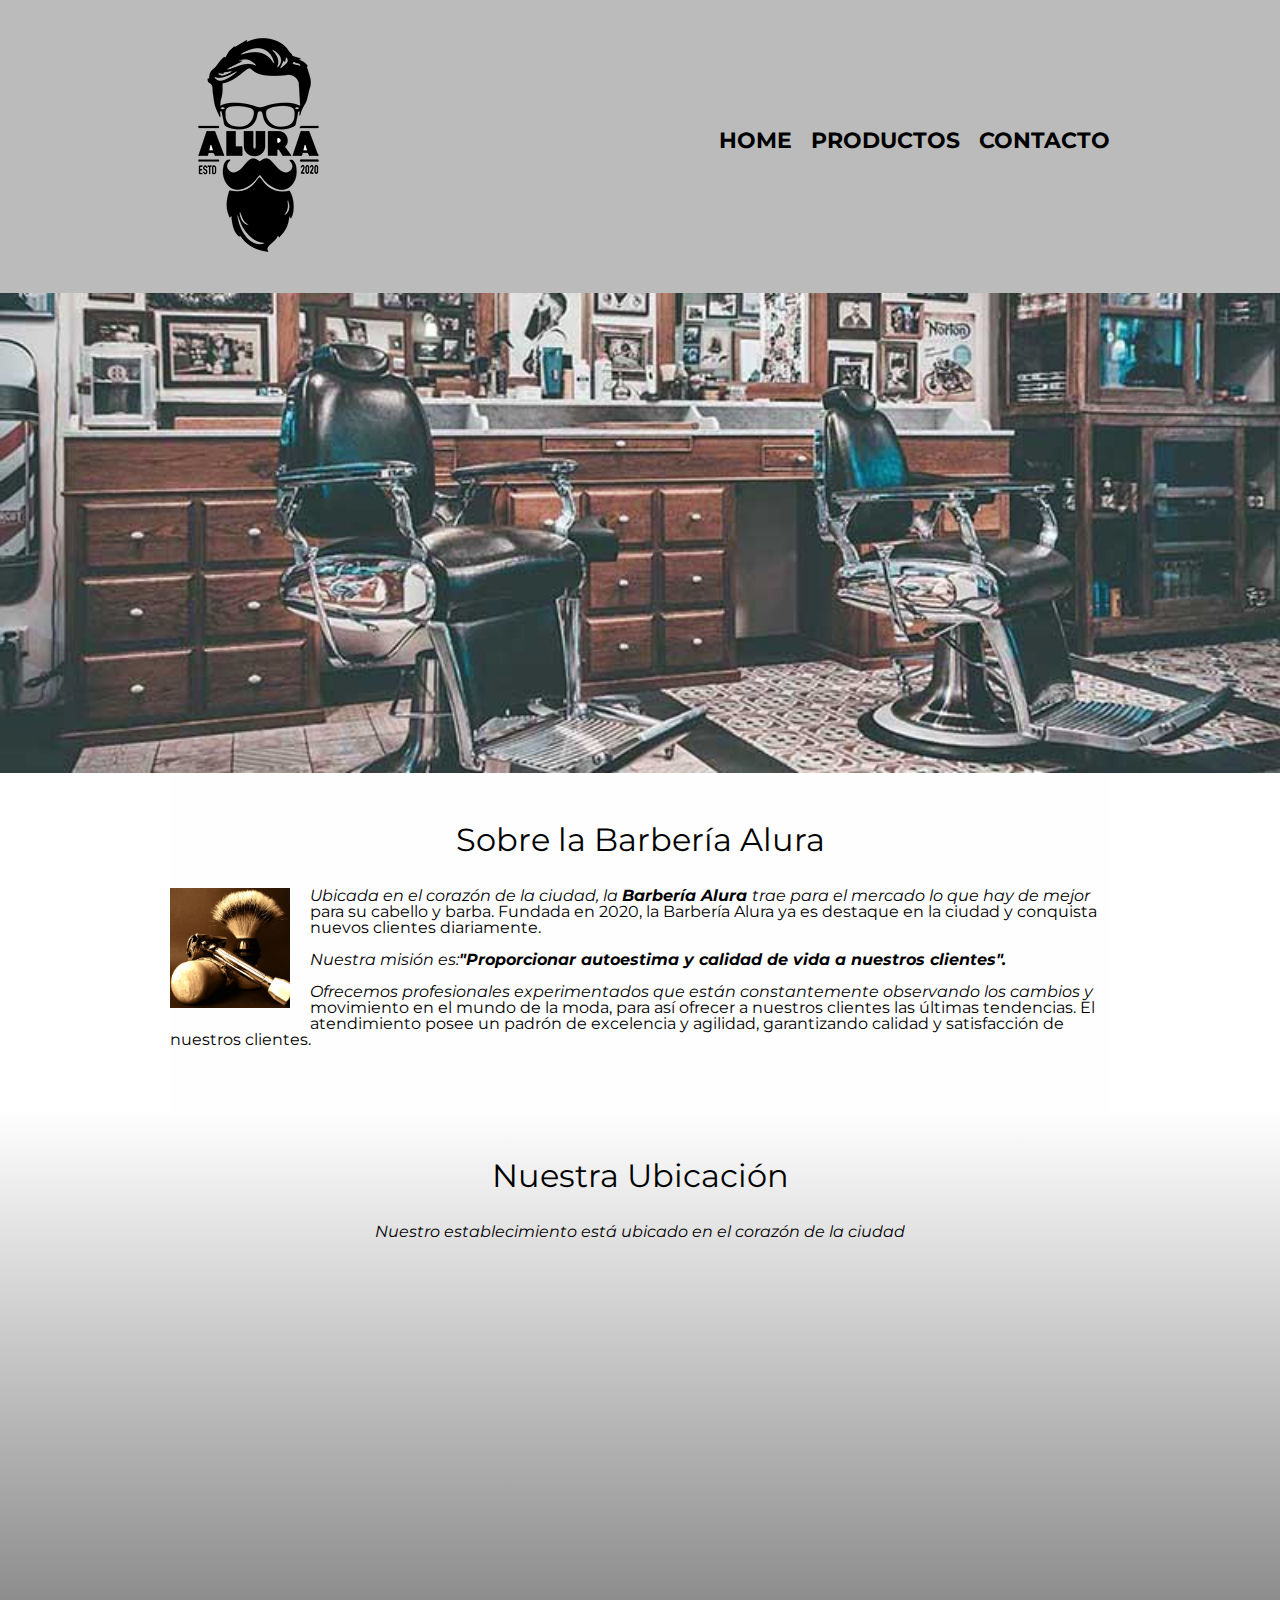
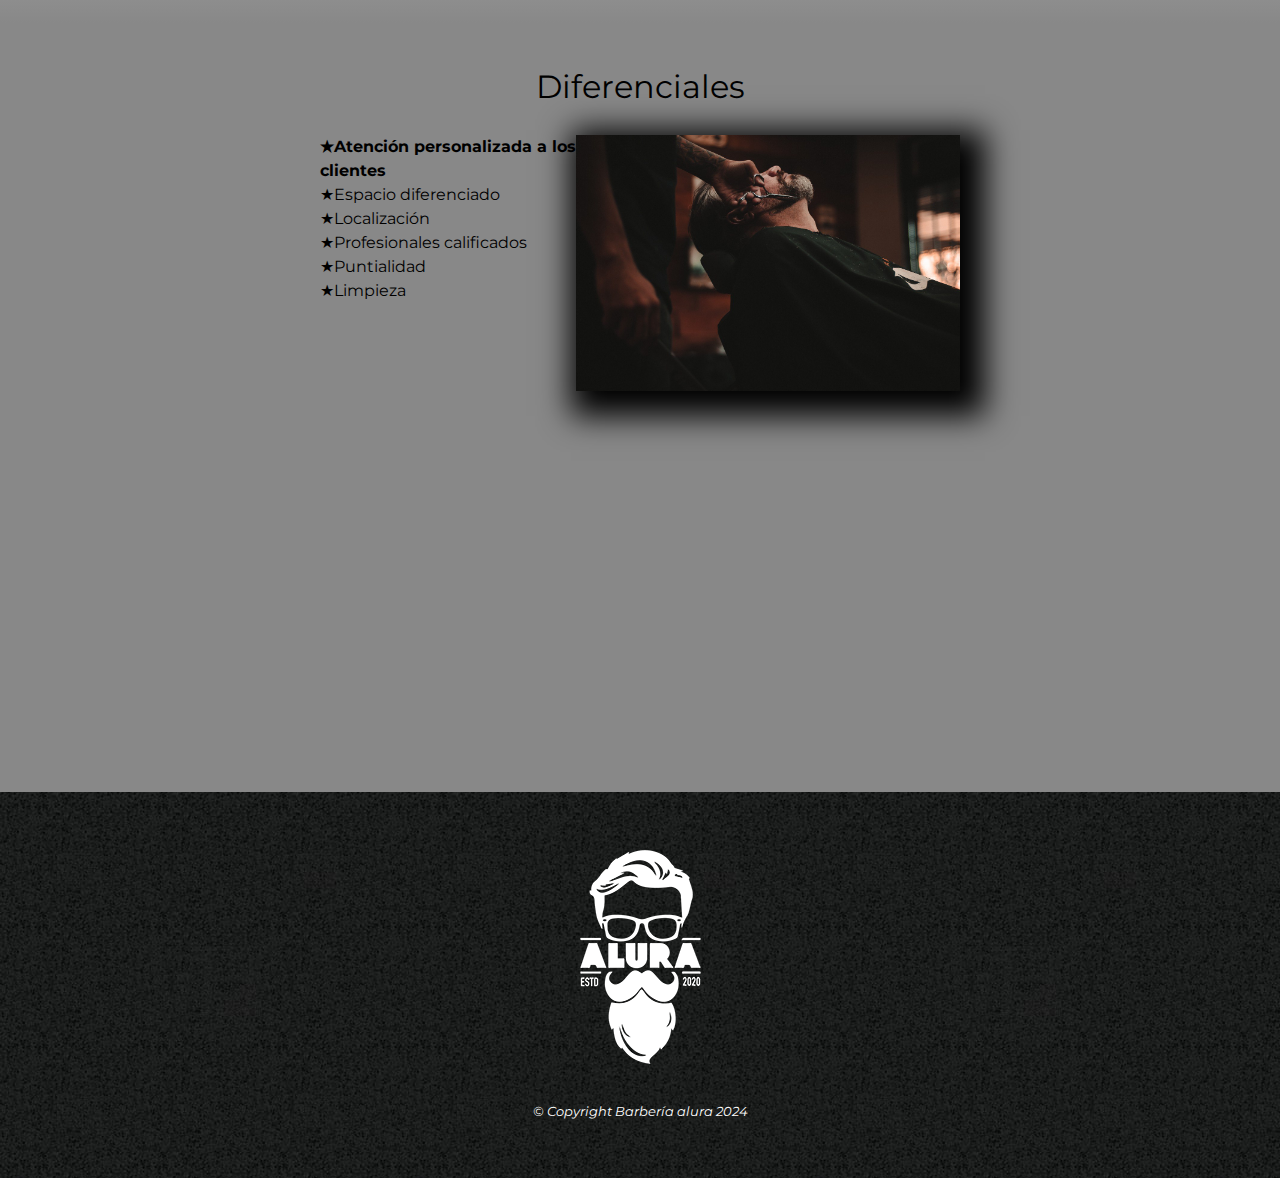
<file: index.html>
<!DOCTYPE html><!--para saber que version de HTML estamos usando-->
<html lang="es"><!--marca el contenido a ser renderizado en el navegador. Dentro de esta etiqueta podemos definir el lenguaje de la página, a través de la propiedad lang-->
  <head> <!--ETIQUETAS INFORMATIVAS-->
    <meta charset="UTF-8"><!--vamos autilizar el diccionario UTFC-8 para caracteres espeiales-->
    <meta name="viewport" content="width=device-width"><!--queremos que use y adapte nuestra pag para dipositivos moviles tambien-->
    <title>Barbería Alura</title>
    <link rel="stylesheet" href="reset.css/reset.css">
    <link rel="stylesheet" href="style.css">
    <link rel="preconnect" href="https://fonts.googleapis.com">
    <link rel="preconnect" href="https://fonts.gstatic.com" crossorigin>
    <link href="https://fonts.googleapis.com/css2?family=Mohave:wght@300&family=Montserrat:ital,wght@0,100..900;1,100..900&display=swap" rel="stylesheet">
  </head>

  <body>
    
   
      <header>
        <div class="caja">
            <h1><img src="imagenes/logo.png" alt="Logo de la Barbería Alura"></h1>
            <nav><!--para el panel de navegacion-->
                <ul class="navegacion">
                    <li><a href="index.html">Home</a></li>
                    <li><a href="productos.html">Productos</a></li>
                    <li><a href="contacto.html">Contacto</a></li>
                </ul>
            </nav>
        </div>
    </header>
      
      <img class="banner" src="banner/banner.jpg" alt="">

      <main>
        
        <section class="principal">

          
          <h2 class="titulo-principal">Sobre la Barbería Alura</h2>

          <img class="utencilios" src="imagenes/utensilios[1].jpg" alt="Utencilios de un barbero">

          <p >Ubicada en el corazón de la ciudad, la <strong>Barbería Alura </strong>trae
          para el mercado lo que hay de mejor para su cabello y barba. Fundada en 2020,
          la Barbería Alura ya es destaque en la ciudad y conquista nuevos clientes
          diariamente.</p>
    
          <p id="mision"><em>Nuestra misión es:<strong>"Proporcionar autoestima y calidad de vida a nuestros clientes".</strong></em></p>
    
          <p >Ofrecemos profesionales experimentados que están constantemente observando los
          cambios y movimiento en el mundo de la moda, para así ofrecer a nuestros
          clientes las últimas tendencias. El atendimiento posee un padrón de excelencia
          y agilidad, garantizando calidad y satisfacción de nuestros clientes.</p>
        </section>
    
        <section class="mapa">
          <h3 class="titulo-principal">Nuestra Ubicación</h3>
          <p>Nuestro establecimiento está ubicado en el corazón de la ciudad</p>
          <div class="mapa-contenido"><iframe src="https://www.google.com/maps/embed?pb=!1m18!1m12!1m3!1d3656.444804761996!2d-46.6325034!3d-23.588375499999998!2m3!1f0!2f0!3f0!3m2!1i1024!2i768!4f13.1!3m3!1m2!1s0x94ce5a2b2ed7f3a1%3A0xab35da2f5ca62674!2sCaelum%20-%20Education%20and%20Innovation!5e0!3m2!1ses-419!2smx!4v1708130444464!5m2!1ses-419!2smx" width="100%" height="300" style="border:0;" allowfullscreen="" loading="lazy" referrerpolicy="no-referrer-when-downgrade"></iframe></div>
        </section>

      <section class="diferenciales">
        <h3 class="titulo-principal">Diferenciales</h3>

        <div class="contenido-diferenciales">
          <!--<ol></ol>   lista desordenada/order list-->
          <ul class="lista-diferenciales"><!--lista ordenada/unordered list-->
            <li class="items">Atención personalizada a los clientes</li><!--list item-->
            <li class="items">Espacio diferenciado</li>
            <li class="items">Localización</li>
            <li class="items">Profesionales calificados</li>
            <li class="items">Puntialidad</li>
            <li class="items">Limpieza</li>
          </ul><img src="diferenciales/diferenciales.jpg" alt="" class="imagen-diferenciales">
        </div>
        <div class="video">
          <iframe width="100%" height="315" src="https://www.youtube.com/embed/wcVVXUV0YUY?si=qWv1Lfp4NjfB-I8D" title="YouTube video player" frameborder="0" allow="accelerometer; autoplay; clipboard-write; encrypted-media; gyroscope; picture-in-picture; web-share" allowfullscreen></iframe>  
        </div>
      </section>
        


     
    

    </main>
  
  <footer>
    <img src="imagenes/logo-blanco.png" alt="Logo de la Barbería Alura">
    <p class="copyright">&copy Copyright Barbería alura 2024</p>
  </footer>

</body>
</html>
</file>
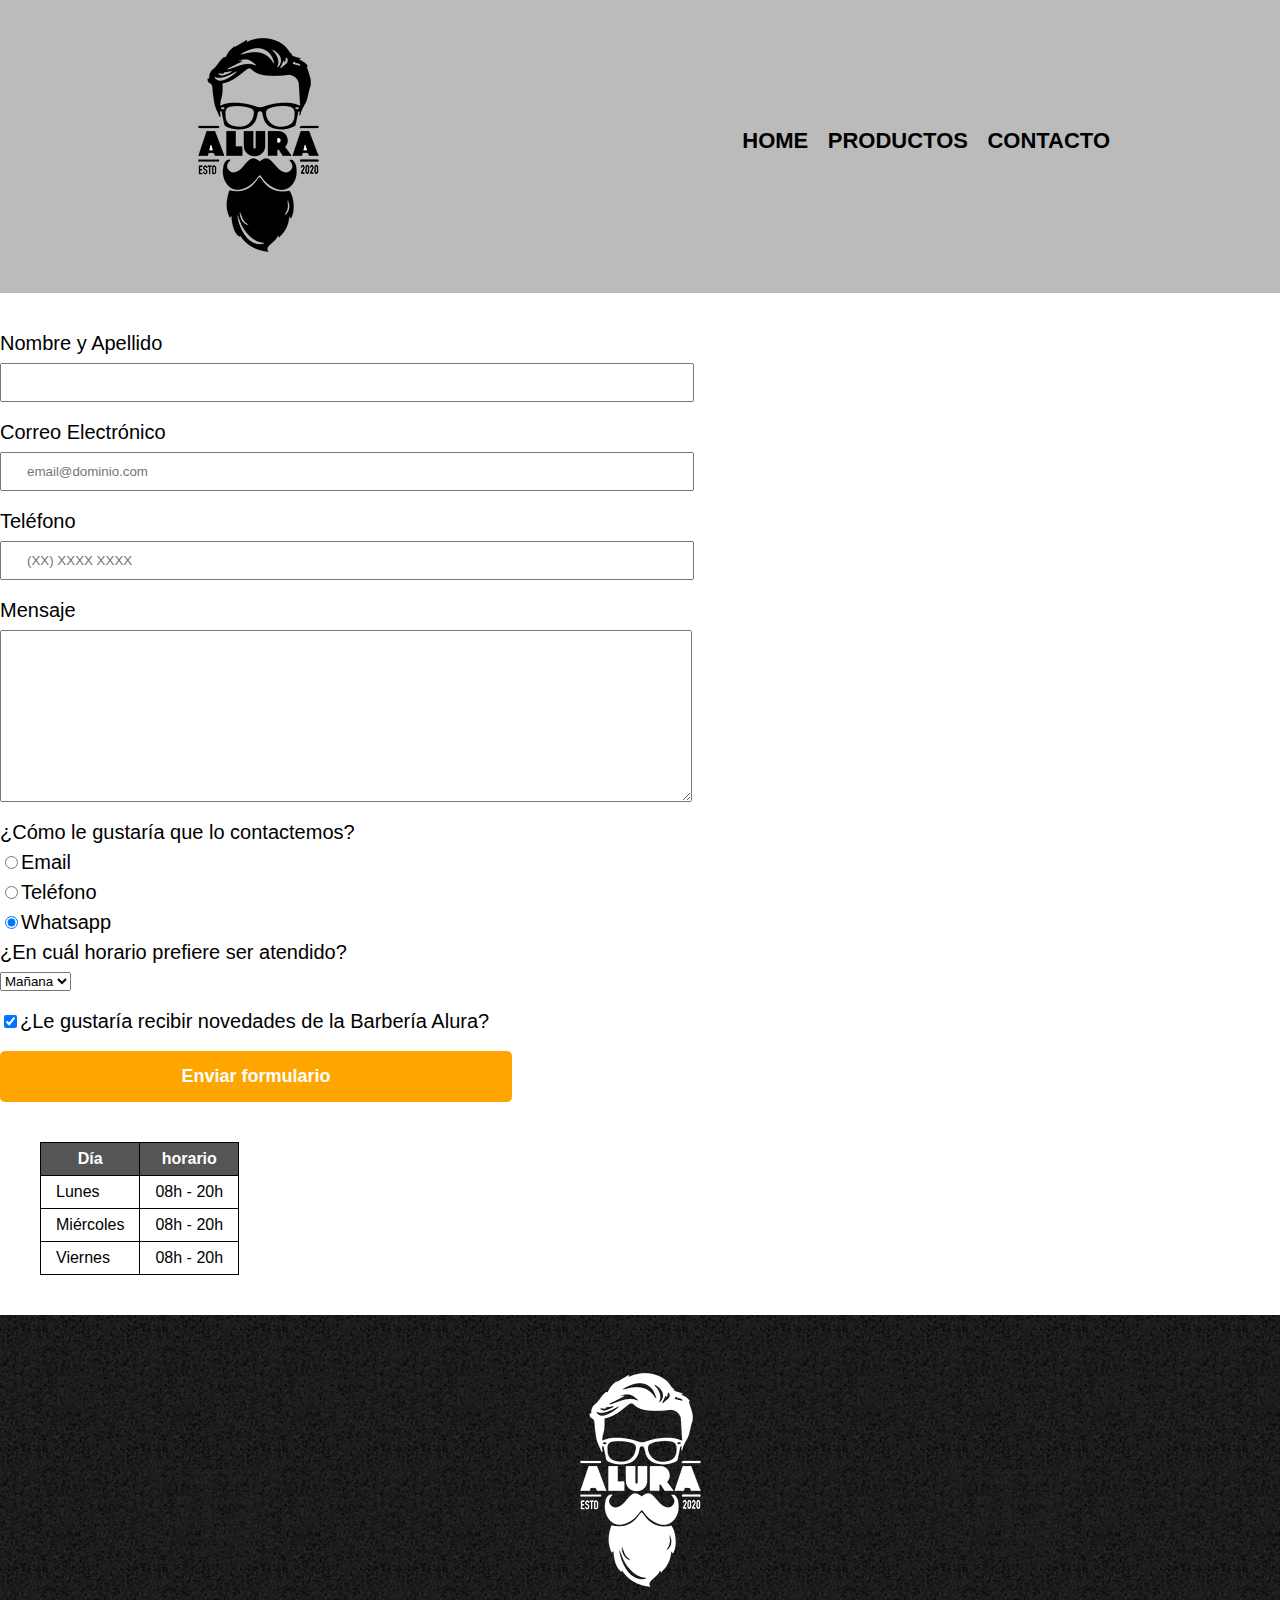
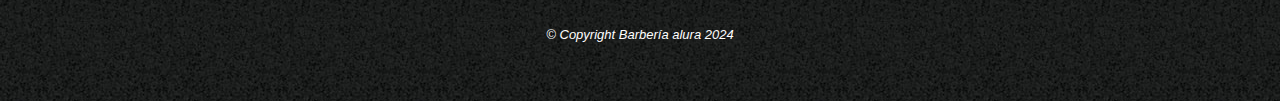
<file: contacto.html>
<!DOCTYPE html>
<html lang="en">
    <head>
        <meta charset="UTF-8">
        <title>Contacto - Barbería Alura</title>
        <link rel="stylesheet" href="reset.css/reset.css">
        <link rel="stylesheet" href="style.css">
    </head>
    <body>
        <header>
            <div class="caja">
                <h1><img src="imagenes/logo.png" alt="Logo de la Barbería Alura"></h1>
                <nav><!--para el panel de navegacion-->
                    <ul class="navegacion">
                        <li><a href="index.html">Home</a></li>
                        <li><a href="productos.html">Productos</a></li>
                        <li><a href="contacto.html">Contacto</a></li>
                    </ul>
                </nav>
            </div>
        </header>

        <main>
            <form>
                <label for="nombreapellido">Nombre y Apellido</label>
                <input type="text" id="nombreapellido" class="input-padron" required>

                <label for="correoelectronico">Correo Electrónico</label>
                <input type="email" name="" id="correoelectronico" class="input-padron" required placeholder="email@dominio.com">

                <label for="telefono">Teléfono</label>
                <input type="tel" id="telefono" class="input-padron" required  placeholder="(XX) XXXX XXXX">

                <label for="mensaje">Mensaje</label>
                <textarea name="" id="mensaje" cols="70" rows="10" class="input-padron" required></textarea>

                <fieldset>
                    <legend>¿Cómo le gustaría que lo contactemos?</legend>

                    <label for="radio-email"><input type="radio" name="contacto" value="email" id="radio-email">Email</label>
                    
                    <label for="radio-telefono"><input type="radio" name="contacto" value="telefono" id="radio-telefono">Teléfono</label>

                    <label for="radio-whatsapp"><input type="radio" name="contacto" value="whatsapp" id="radio-whatsapp" checked>Whatsapp</label>
                </fieldset>

                <fieldset>
                    <legend>¿En cuál horario prefiere ser atendido?</legend>
                    <select name="" id="">
                        <option value="">Mañana</option>
                        <option value="">Tarde</option>
                        <option value="">Noche</option>
                    </select>
                </fieldset>

                <label class="checkbox" for=""><input type="checkbox" checked>¿Le gustaría recibir novedades de la Barbería Alura?</label>



                <input type="submit" value="Enviar formulario" class="enviar">
            </form>

            <table>
                <thead>
                    <tr><!--tr= table row =fila-->
                        <th>Día</th> <!--columnas-->
                        <th>horario</th>
                    </tr>
                </thead>

                <tbody>
                    <tr>
                        <td>Lunes</td>
                        <td>08h - 20h</td>
                    </tr>
                    <tr>
                        <td>Miércoles</td>
                        <td>08h - 20h</td>
                    </tr>
                    <tr>
                        <td>Viernes</td>
                        <td>08h - 20h</td>
                    </tr>
                </tbody>
                
               
            </table>

        </main>

        <footer>
            <img src="imagenes/logo-blanco.png" alt="Logo de la Barbería Alura">
            <p class="copyright">&copy Copyright Barbería alura 2024</p>
        </footer>
    </body>
</html>
</file>
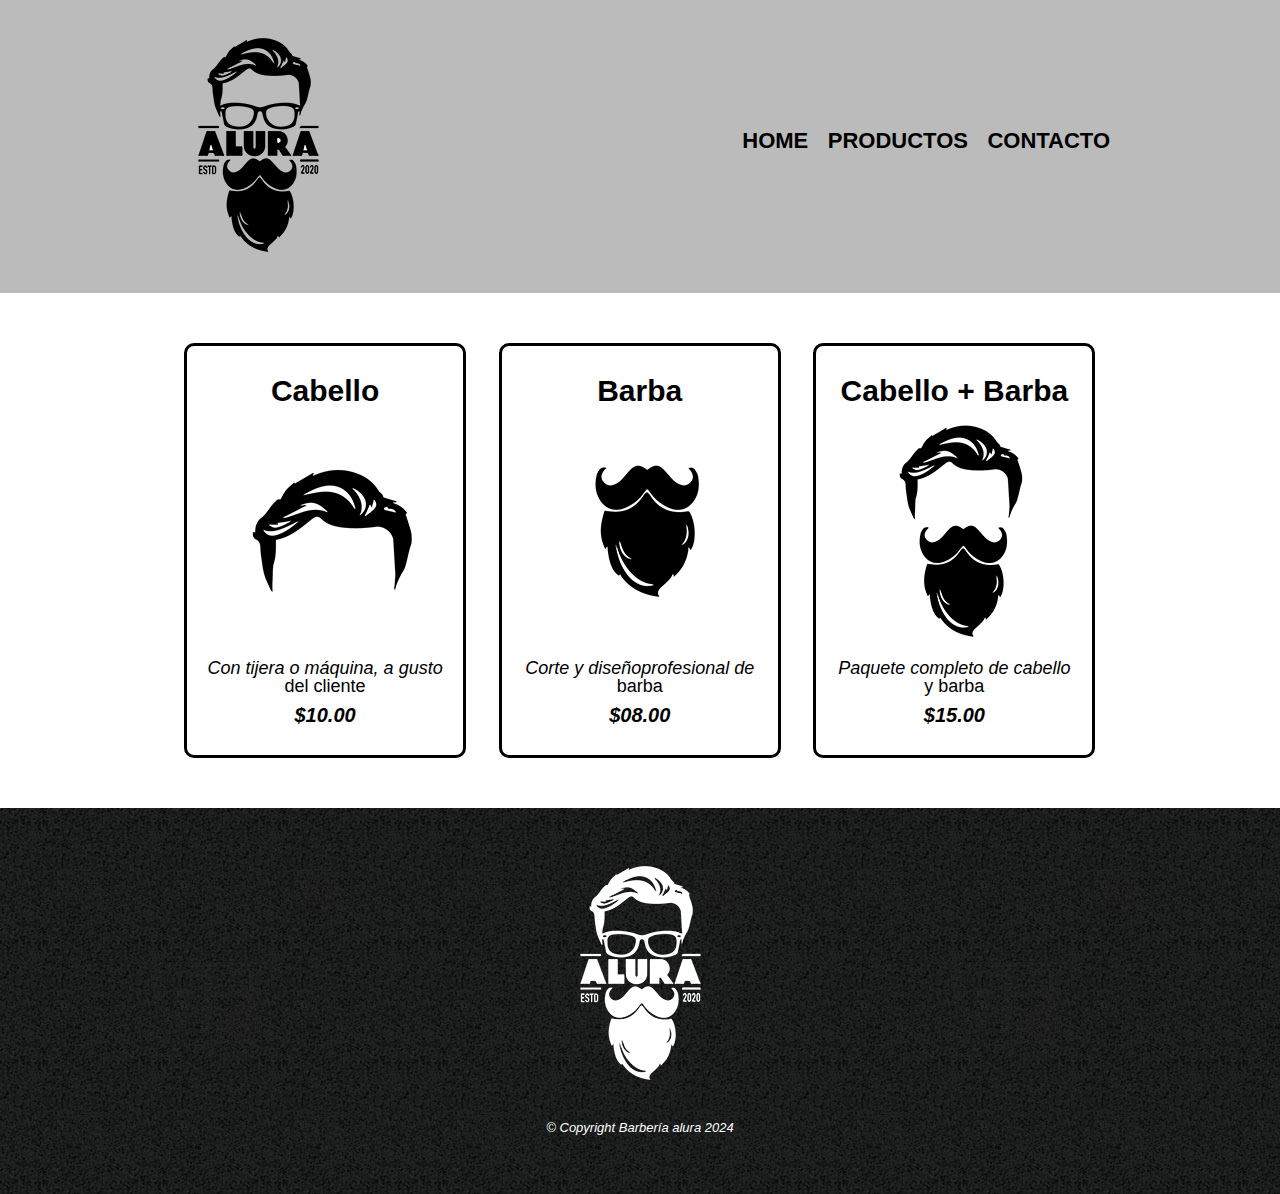
<file: productos.html>
<!DOCTYPE html>
<html lang="en">
    <head>
        <meta charset="UTF-8">
        <title>Productos - Barbería Alura</title>
        <link rel="stylesheet" href="reset.css/reset.css">
        <link rel="stylesheet" href="style.css">
    </head>
    <body>
        <header>
            <div class="caja">
                <h1><img src="imagenes/logo.png" alt=""></h1>
                <nav><!--para el panel de navegacion-->
                    <ul class="navegacion">
                        <li><a href="index.html">Home</a></li>
                        <li><a href="productos.html">Productos</a></li>
                        <li><a href="contacto.html">Contacto</a></li>
                    </ul>
                </nav>
            </div>
        </header>

        <main>
            <ul class="productos">
                <li>
                    <h2>Cabello</h2>
                    <img src="imagenes/cabello.jpg" alt="">
                    <p class="producto-descripcion">Con tijera o máquina, a gusto del cliente</p>
                    <p class="producto-precio">$10.00</p>
                </li>
                <li>
                    <h2>Barba</h2>
                    <img src="imagenes/barba.jpg" alt="">
                    <p class="producto-descripcion">Corte y diseñoprofesional de barba</p>
                    <p class="producto-precio">$08.00</p> 
                </li>
                <li>
                    <h2>Cabello + Barba</h2>
                    <img src="imagenes/cabello+barba.jpg" alt="">
                    <p class="producto-descripcion">Paquete completo de cabello y barba</p>
                    <p class="producto-precio">$15.00</p>
                </li>
            </ul>
        </main>

        <footer>
            <img src="imagenes/logo-blanco.png" alt="">
            <p class="copyright">&copy Copyright Barbería alura 2024</p>
        </footer>
    </body>
</html>
</file>
<file: style.css>
body{
    font-family: "Montserrat", sans-serif;
}

header{
    background-color: #BBBBBB;
    padding: 20px 0;
}

.caja{
    width: 940px;
    position: relative;/*position relativa a la posicion absoluta*/
    margin: 0 auto;
}

nav{
    position: absolute;
    top: 110px;
    right: 0px;
}

nav li{
    display: inline;
    margin: 0 0 0 15px;/**top, right bottom left*/
}

nav a{
    text-transform: uppercase;/*transformar las letras a mayusculas*/
    color: #000000;
    font-weight: bold; /*convertir las letras en negritas*/
    font-size: 22px;
    text-decoration: none;
}

nav a:hover{
    color: #c78c19;
    text-decoration: underline;
}

.productos{
    width: 940px;
    margin: 0 auto;  
    padding: 50px;
}

.productos li{
    display: inline-block;
    text-align: center;
    width: 30%;
    vertical-align: top;
    margin: 0 1.5%;
    padding: 30px 20px; /*30 vertical 20 horizontal*/
    box-sizing: border-box;/*tamaño de la caja. El borde de cada uno de los items sera el limite del esapcio que va a dser definido. Esos 20px se toman en cuenta dentro del 30% del contenedor*/
    border: 3px solid #000000;
    border-radius: 10px;
}

.productos li:hover{
    border-color:#c78c19 ;
}

.productos li:hover h2{
    font-size: 33px;
}

.productos li:active{
    border-color: #088c19;
}

.productos h2{
    font-size: 30px;
    font-weight: bold;/*convierte en negritas*/
}

.producto-descripcion{
    font-size: 18px;
}

.producto-precio{
    font-size: 20px;
    font-weight: bold;
    margin-top: 10px;
}

footer{
    text-align: center;
    background-image: url(imagenes/bg.jpg);
    padding: 40px;
}

.copyright{
    color: #FFFFFF;
    font-size: 13px;
    margin: 20px;
}



form{
    margin: 40px 0;
}

form label, form legend{
    display: block;
    font-size: 20px;
    margin: 0 0 10px;
}

.input-padron{
    display: block;
    margin: 0 0 20px;
    padding: 10px 25px;
    width: 50%;
}

.checkbox{
    margin: 20px 0;
}

.enviar{
    width: 40%;
    padding: 15px 0;
    font-size: 18px;
    font-weight: bold;
    color: white;
    background-color: orange;
    border: none;
    border-radius: 5px;
    transition: 1s all ;/*la transcición ocurra para toodas las propiedades*/
    cursor: pointer;
}

.enviar:hover{
    background-color: darkorange;
    transform: scale(1.2)/*deg de grados  transform: scale(1.2) rotate(70deg); scale es para que aumente el tamaño en 1,2% */
}

table{
    margin:40px 40px;

}

thead{
    background-color: #555555;
    color: white;
    font-weight: bold;
}

td, th{
    border: 1px solid #000000;
    padding: 8px 15px;
}

/*Aquí inicia el CSS para nuestra página inicial HOME*/


.banner{
    width: 100%;
}


.principal{
    padding: 3em 0;
    background-color: #fefefe;
    width: 940px;
    margin: 0 auto;/*0 para arriba y abajo y auto para los costadosm*/
}

.titulo-principal{
    text-align: center;
    font-size: 2em;/*dos veces el tamaño por defecto de la fuente que tiene el navegador. El navegador esta utilizando el tamaño 15px de letra*/
    margin: 0 0 1em;
    clear:left;/*para cualquier configuración que venga despues del titulo del lado izquierdo lo limpie */
    /*solo la imagen aplica para este bloque*/
}



p:first-line{
    font-style: italic;
}



.principal p{
    margin: 0 0 1em;
}

.principal strong{
    font-weight: bold;
}

.principal em{
    font-style: italic;
}

.utencilios{
    width: 120px;
    float: left;/*posiciona la imagen de utencilios al lado izquierdo del texto redondeado el texto*/
    margin:0 20px 20px 0;/*superior derecha inferior izquierda*/
}

.mapa{
    padding: 3em 0;/*e veces la refencia del tamaño de la fuente*/
    /*background: linear-gradient(45deg,orange 50%, blue, purple);/*degrado de color fondo*/
    background:linear-gradient(#fefefe, #888888);
}

.mapa p{
    margin: 0 0 2em;
    text-align: center;
}

.mapa-contenido{
    width: 940px;
    margin: 0 auto;/*0 auto*/
}

.diferenciales{
    padding: 3em 0;
    background-color: #888888;
}

.contenido-diferenciales{
    width: 640px;
    margin: 0 auto;
}

.lista-diferenciales{
    width: 40%;
    display: inline-block;
    vertical-align: top;
}

.items{
    line-height: 1.5;/*1 más el 50% del tamaño padron de la fuente, separacion entre cada item*/
}

.items:before{
    content:"★";
}

/*pseudo clases---->.items:nth-child(numero)--cual numero queremos darle la propiedad
si le damos (2n) se van a pintar los pares*/
.items:first-child{/*al primer elemento del bloque */
    font-weight: bold;
}

.imagen-diferenciales{
    width: 60%;
    transition:400ms;/*transicion de 400 milisegundos*/
    box-shadow:10px 10px 30px 15px #000000;/*ubicacion de la sombra en el eje x, eje y, color sombra*/
}


.imagen-diferenciales:hover{
    opacity: 0.3;
}
.video{
    width: 560px;
    margin: 1em auto;
}

@media screen and (max-width:480px){/*si encuentras una pantalla con hasta 480px aplica*/
   h1{
    text-align: center;
   }

   nav{
    position: static;
   }

    .caja, .principal, .mapa-contenido, .contenido-diferenciales, .video{
    width: auto;
   }

   .lista-diferenciales, .imagen-diferenciales{
    width: 100%;
   }
}
</file>
